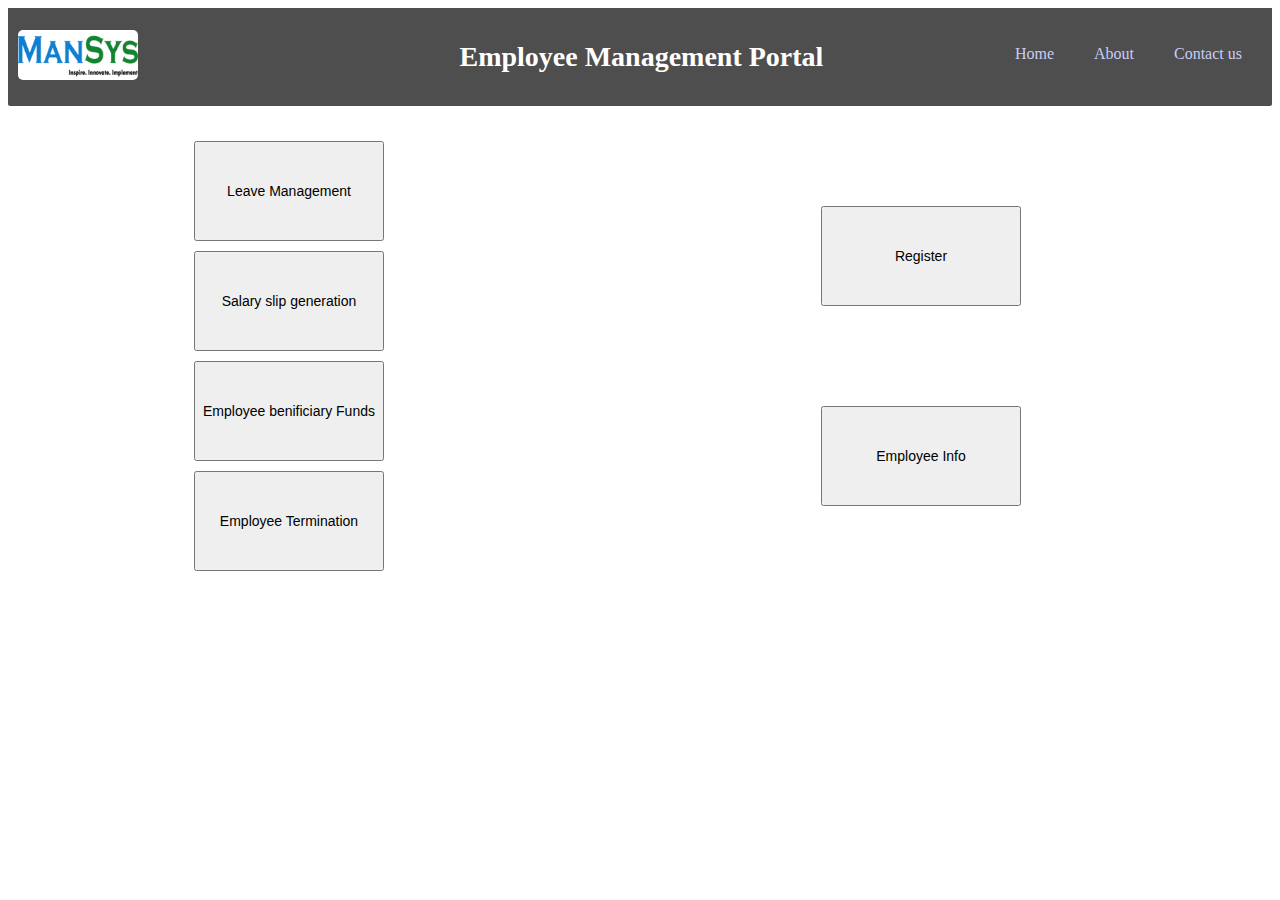
<file: index.html>
<!DOCTYPE html>
<html lang="en">
<head>
    <meta charset="UTF-8">
    <meta name="viewport" content="width=device-width, initial-scale=1.0">
    <title>Web App with Logo</title>
    <link href="https://cdn.jsdelivr.net/npm/bootstrap@5.3.2/dist/css/bootstrap.min.css" rel="stylesheet" integrity="sha384-T3c6CoIi6uLrA9TneNEoa7RxnatzjcDSCmG1MXxSR1GAsXEV/Dwwykc2MPK8M2HN" crossorigin="anonymous">
</head>
<body>
    <header>
        <div id="logo">
          <a href="#"><img src="./mansys_lo.png" alt="img"></a>
        </div>
        <div id="emp"><h2>Employee Management Portal</h2></div>
        <div id="nav-container">
          <nav>
            <ul>
              <li><a href="#">Home</a></li>
              <li><a href="#">About</a></li>    
              <li><a href="#">Contact us</a></li>
            </ul>
          </nav>
       </div>
     </header> 
     <div class="mn">
       <div class="con">
           <button class="btn btn-success">Leave Management</button>
           <button class="btn btn-success">Salary slip generation</button>
           <button class="btn btn-success">Employee benificiary Funds</button>
           <button class="btn btn-success">Employee Termination</button>
        
       </div>
       <div class="nm">
        <a href="./register.html"><button class="btn btn-primary">Register</button></a>
        <a href="./empinfo.php"><button class="btn btn-primary">Employee Info</button></a>
       </div>
    </div>
    <main>
    </main>
</body>
<link rel="stylesheet" href="./styles/style.css">
</html>
</file>
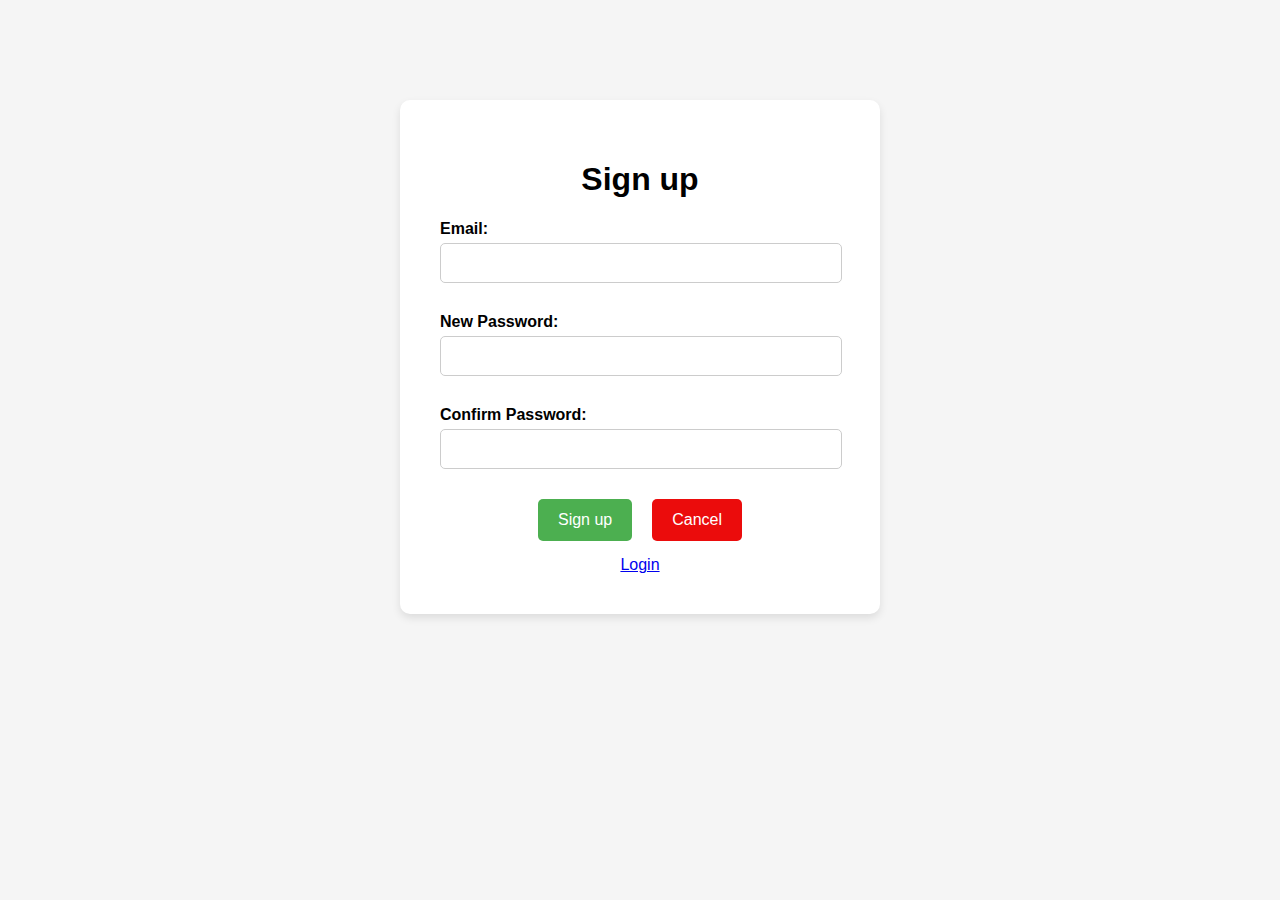
<file: adduser.html>
<!DOCTYPE html>
<html lang="en">
<head>
    <meta charset="UTF-8">
    <meta name="viewport" content="width=device-width, initial-scale=1.0">
    <title>Add User</title>
</head>
<body>
    <div class="container">
        <h1>Sign up</h1>
        <form action="user_signup.php" method="POST">
            <div class="form-group">
                <label for="email">Email:</label>
                <input type="email" id="email" name="email" required>
            </div>
            <div class="form-group">
                <label for="password">New Password:</label>
                <input type="password" id="password" name="password" required>
            </div>
            <div class="form-group">
                <label for="confirm_password">Confirm Password:</label>
                <input type="password" id="confirm_password" name="confirm_password" required>
            </div>
            <div class="button-group">
                <button type="submit" class="create-btn">Sign up</button>
                <button type="button" class="cancel-btn">Cancel</button>
            </div>
            <div class="loginbtn"><a href="user_login.html">Login</a></div>
        </form>
    </div>
    <style>
        .loginbtn{
            padding-top: 15px;
        }
    </style>
</body>
<link rel="stylesheet" href="./styles/adduser.css">
</html>
</file>
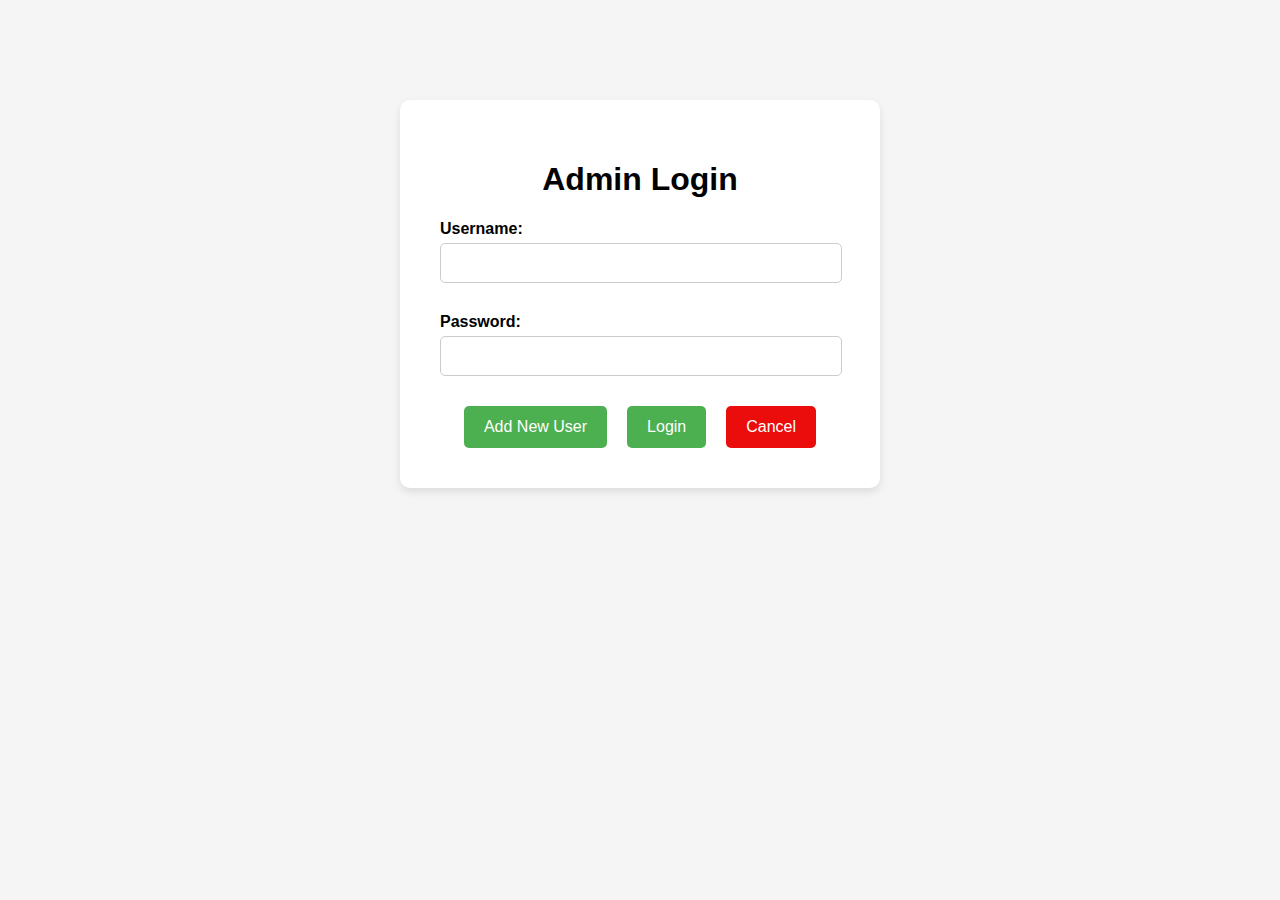
<file: admin.html>
<!DOCTYPE html>
<html lang="en">

<head>
    <meta charset="UTF-8">
    <meta name="viewport" content="width=device-width, initial-scale=1.0">
    <title>Admin Login</title>
</head>

<body>
    <div class="container">
        <h1>Admin Login</h1>
        <form action="admin_login.php" method="POST">
            <div class="form-group">
                <label for="username">Username:</label>
                <input type="text" id="username" name="username" required>
            </div>
            <div class="form-group">
                <label for="password">Password:</label>
                <input type="password" id="password" name="password" required>
            </div>
            <div class="button-group">
                <a href="adduser.html"><button type="button" class="add-user-btn">Add New User</button></a>
                <button type="submit" class="login-btn">Login</button>
                <button type="button" class="cancel-btn">Cancel</button>
            </div>
        </form>
    </div>
</body>
<link rel="stylesheet" href="./styles/admin.css">
</html>
</file>
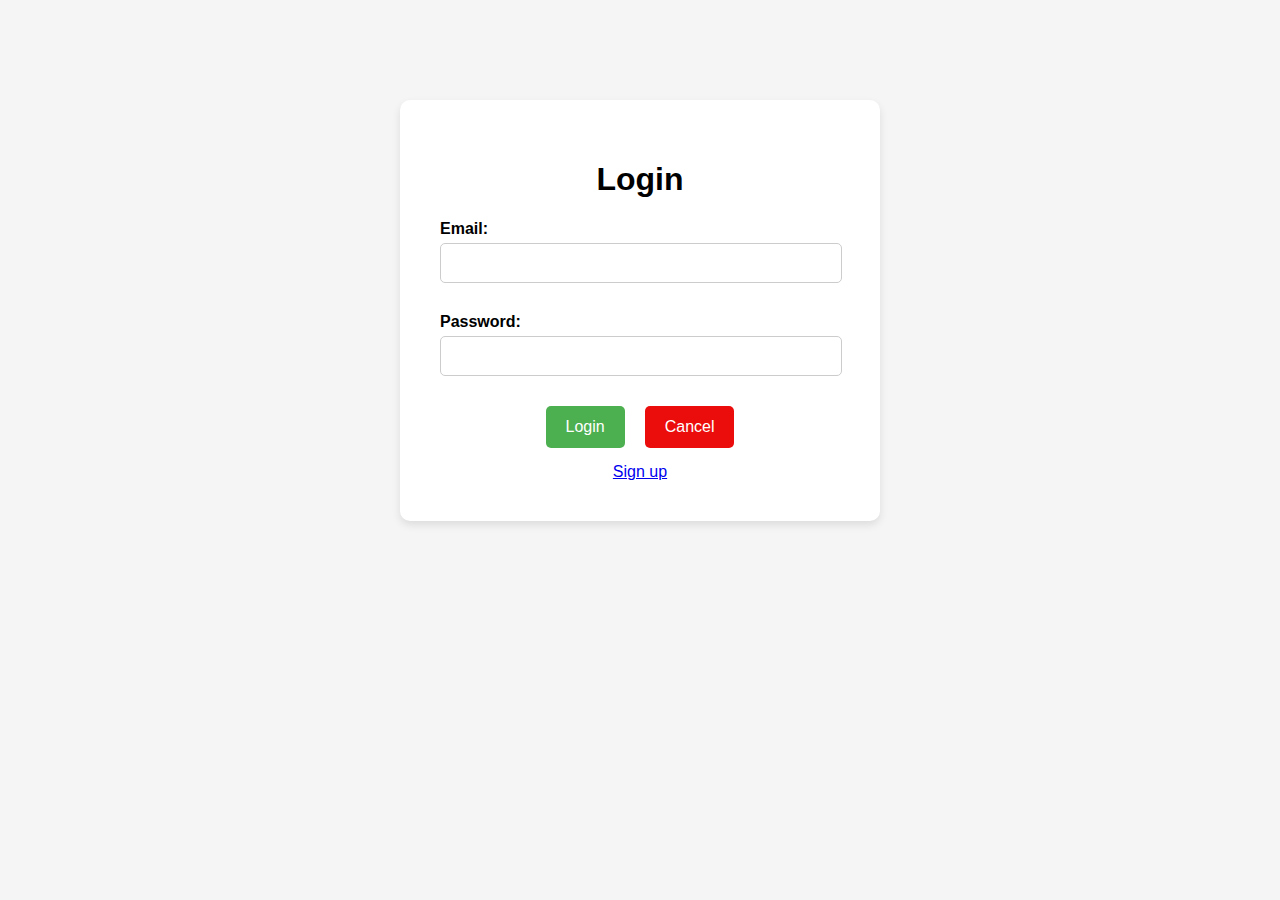
<file: user_login.html>
<!DOCTYPE html>
<html lang="en">
<head>
    <meta charset="UTF-8">
    <meta name="viewport" content="width=device-width, initial-scale=1.0">
    <title>Add User</title>
</head>
<body>
    <div class="container">
        <h1>Login</h1>
        <form action="user_login.php" method="POST">
            <div class="form-group">
                <label for="email">Email:</label>
                <input type="email" id="email" name="email" required>
            </div>
            <div class="form-group">
                <label for="password">Password:</label>
                <input type="password" id="password" name="password" required>
            </div>
            <div class="button-group">
                <button type="submit" class="create-btn">Login</button>
                <button type="button" class="cancel-btn">Cancel</button>
            </div>
            <div class="loginbtn"><a href="adduser.html">Sign up</a></div>
        </form>
    </div>
    <style>
        .loginbtn{
            padding-top: 15px;
        }
    </style>
</body>
<link rel="stylesheet" href="./styles/adduser.css">
</html>
</file>
<file: styles/style.css>
header {
    background-color: #4e4e4e;
    color: white;
    display: flex;
    justify-content: space-between;
    align-items: center;
    padding: 10px;  
    border-bottom-left-radius: 2px;
    border-bottom-right-radius: 2px;
    top: 0%;
  } 
  h2{
    padding-left: 130px;
    font-weight: 600;
    font-size: 28px;
  }
  #logo img {  
    height: 50px;
    border-radius: 5px; 
    width: 120px    ;
  } 
  #nav-container {
    text-align: right;
  }
  nav ul {
    list-style-type: none;
    padding: 0;
    display: flex;
    gap: 20px;
    margin-top: 10px;
  } 
  nav li {
    margin-right: 20px;
  }
  nav a {
    text-decoration: none;
    color: #c8cdf5;
  }
  .con{
    display: flex;
    flex-direction: column;
    width:200px;
    margin: 30px;   
  }
  .con>button{
    height: 100px;
    margin: 5px;
    font-size: 14px;
  }
  .mn{
    display: flex;
    justify-content: space-around;
  }
  .btn-primary{
    margin: 50px;
    height: 100px;
    width: 200px;
     font-size: 14px;
  }
  .nm{
    display: flex;
    flex-direction: column;
    margin: 50px;

  }
</file>
<file: styles/adduser.css>
body {
    font-family: Arial, sans-serif;
    background-color: #f5f5f5;
    margin: 0;
    padding: 0;
}

.container {
    max-width: 400px;
    margin: 0 auto;
    padding: 40px;
    background-color: #ffffff;
    box-shadow: 0 4px 8px rgba(0, 0, 0, 0.1);
    border-radius: 10px;
    margin-top: 100px;
    text-align: center;
}

.form-group {
    margin-bottom: 20px;
    text-align: left;
}

label {
    display: block;
    font-weight: bold;
    margin-bottom: 5px;
}

input[type="email"],
input[type="password"] {
    width: calc(100% - 20px);
    padding: 10px;
    font-size: 16px;
    border: 1px solid #ccc;
    border-radius: 5px;
    margin-bottom: 10px;
}

.button-group {
    display: flex;
    justify-content: center;
}

.create-btn {
    background-color: #4CAF50;
    color: white;
    padding: 12px 20px;
    border: none;
    border-radius: 5px;
    font-size: 16px;
    cursor: pointer;
    transition: background-color 0.3s;
    margin: 0 10px;
}

.create-btn:hover {
    background-color: #124603;
}
.cancel-btn {
    background-color: #eb0c0c;
    color: white;
    padding: 12px 20px;
    border: none;
    border-radius: 5px;
    font-size: 16px;
    cursor: pointer;
    transition: background-color 0.3s;
    margin: 0 10px;
}
.cancel-btn:hover {
    background-color: #671104;
}
</file>
<file: styles/admin.css>
body {
    font-family: Arial, sans-serif;
    background-color: #f5f5f5;
    margin: 0;
    padding: 0;
}

.container {
    max-width: 400px;
    margin: 0 auto;
    padding: 40px;
    background-color: #ffffff;
    box-shadow: 0 4px 8px rgba(0, 0, 0, 0.1);
    border-radius: 10px;
    margin-top: 100px;
    text-align: center;
}

.form-group {
    margin-bottom: 20px;
    text-align: left;
}

label {
    display: block;
    font-weight: bold;
    margin-bottom: 5px;
}

input[type="text"],
input[type="password"] {
    width: calc(100% - 20px);
    padding: 10px;
    font-size: 16px;
    border: 1px solid #ccc;
    border-radius: 5px;
    margin-bottom: 10px;
}

.button-group {
    display: flex;
    justify-content: center;
}

.login-btn,
.add-user-btn {
    background-color: #4CAF50;
    color: white;
    padding: 12px 20px;
    border: none;
    border-radius: 5px;
    font-size: 16px;
    cursor: pointer;
    transition: background-color 0.3s;
    margin: 0 10px;
}
.login-btn:hover,
.add-user-btn:hover {
    background-color: #124603;
}
.cancel-btn{
    background-color: #eb0c0c;
    color: white;
    padding: 12px 20px;
    border: none;
    border-radius: 5px;
    font-size: 16px;
    cursor: pointer;
    transition: background-color 0.3s;
    margin: 0 10px;

}
.cancel-btn:hover{
    background-color: #671104; 
}
</file>
